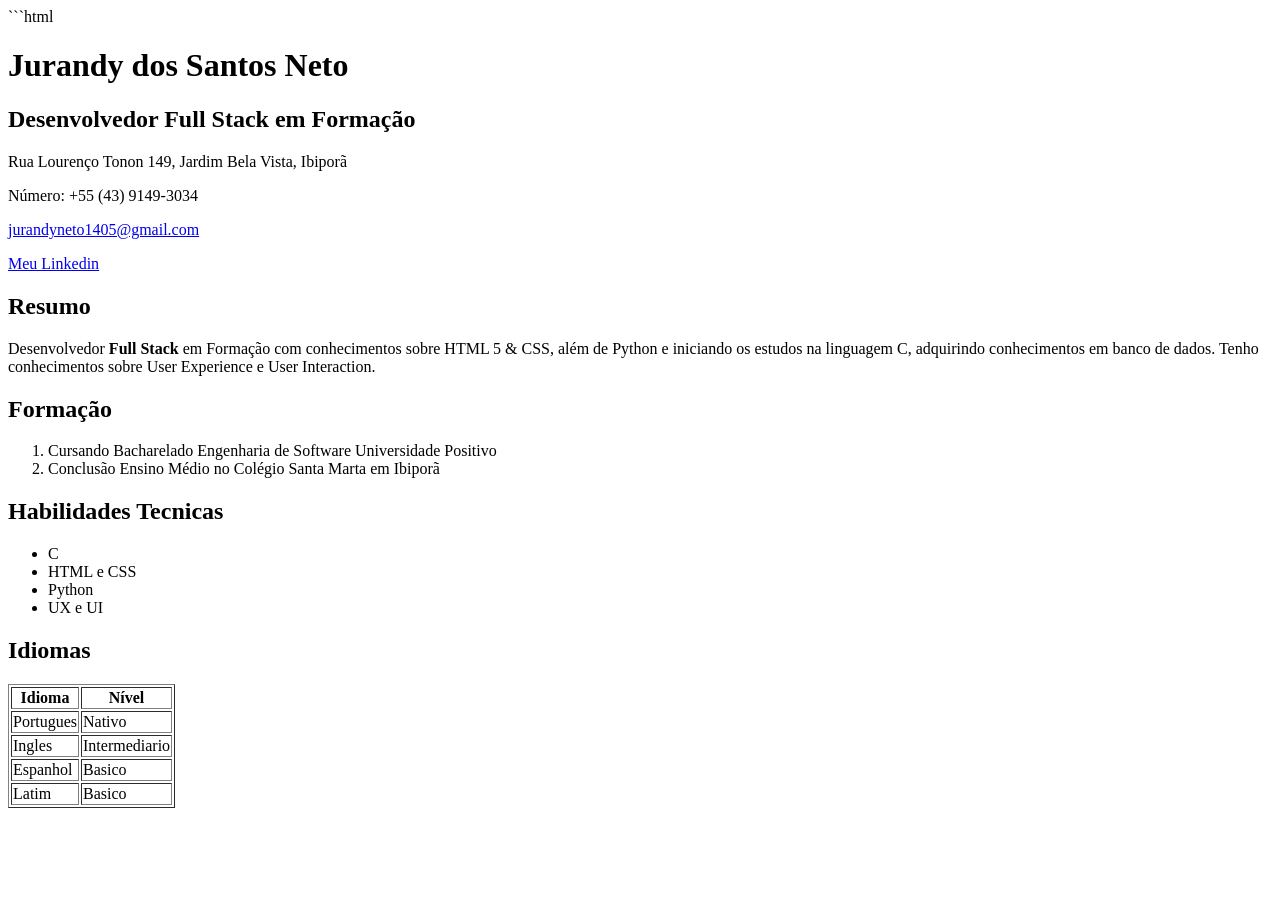
<file: Aula 2/index.html>
```html
<!DOCTYPE html>
<html lang="pt-br">
<head>
    <meta charset="UTF-8">
    <title>Currículo Jurandy dos Santos Neto</title>
</head>
<body>
    <div id="cabecalho">
        <h1>Jurandy dos Santos Neto</h1>

        <h2>Desenvolvedor Full Stack em Formação</h2>

        <p>
            Rua Lourenço Tonon 149, Jardim Bela Vista, Ibiporã
        </p>

        <p>
            Número: +55 (43) 9149-3034
        </p>

        <p>
            <a href="mailto:jurandyneto1405@gmail.com">
                jurandyneto1405@gmail.com
            </a>
        </p>

        <p>
            <a href="https://www.linkedin.com/in/jurandysantosneto">
                Meu Linkedin
            </a>
        </p>
    </div>

    <div id="corpo">
        <div id="Resumo">
            <h2>Resumo</h2>
            <p>
                Desenvolvedor <b>Full Stack</b> em Formação com conhecimentos
                sobre HTML 5 & CSS, além de Python e iniciando os estudos na
                linguagem C, adquirindo conhecimentos em banco de dados.
                Tenho conhecimentos sobre User Experience e User Interaction.
            </p>
        </div>

        <div id="Formação">
            <h2>Formação</h2>
            <ol>
                <li>
                    Cursando Bacharelado Engenharia de Software
                    Universidade Positivo
                </li>
                <li>
                    Conclusão Ensino Médio no Colégio Santa Marta em Ibiporã
                </li>
            </ol>
        </div>

        <div id="Habilidades Tecnicas">
            <h2>Habilidades Tecnicas</h2>
            <ul>
                <li>C</li>
                <li>HTML e CSS</li>
                <li>Python</li>
                <li>UX e UI</li>
            </ul>
        </div>

        <div id="idomas">
            <h2>Idiomas</h2>
            <table border="1">
                <tr>
                    <th>Idioma</th>
                    <th>Nível</th>
                </tr>
                <tr>
                    <td>Portugues</td>
                    <td>Nativo</td>
                </tr>
                <tr>
                    <td>Ingles</td>
                    <td>Intermediario</td>
                </tr>
                <tr>
                    <td>Espanhol</td>
                    <td>Basico</td>
                </tr>
                <tr>
                    <td>Latim</td>
                    <td>Basico</td>
                </tr>
            </table>
        </div>
    </div>
</body>
</html>
</file>
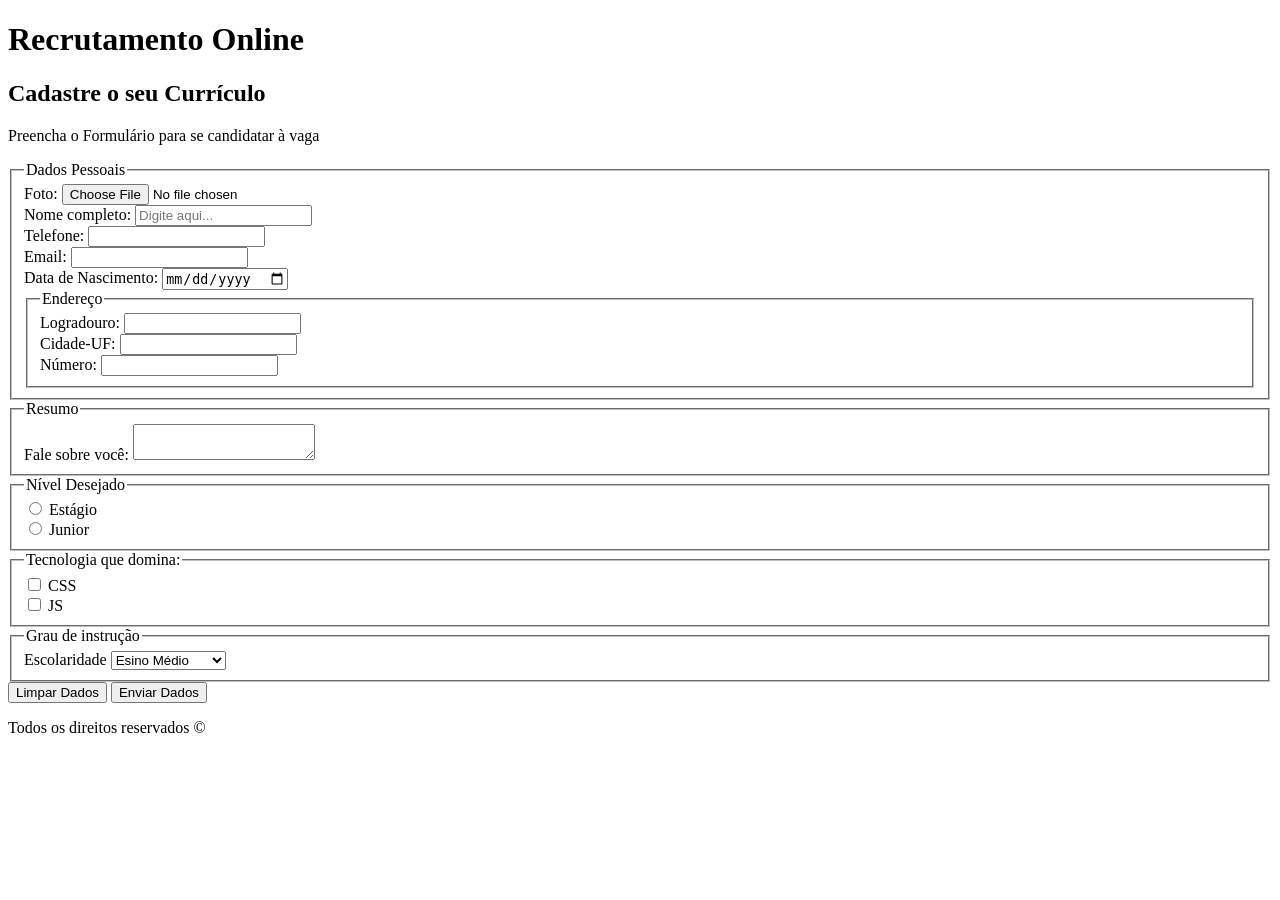
<file: Aula 3/index.html>
<!DOCTYPE html>
<html lang="pt-br">
    <head>
        <title>Recrutamento Online</title>
        <meta charset="UTF-8">
    </head>
    <body>
        <header>
            <h1>Recrutamento Online</h1>
        </header>
        <main>
            <section>
                <h2>Cadastre o seu Currículo</h2>
                <form action="https://postman-echo.com/post" method="post" enctype="multipart/form-data">
                    <p>Preencha o Formulário para se candidatar à vaga</p>
                    <fieldset>
                        <legend>Dados Pessoais</legend>
                        <div>
                            <label for="foto_id">Foto:</label>
                            <input id="foto" name="foto" type="file" accept="imagem/*">
                        </div>

                        <div>
                         <label for="nome_id">Nome completo:</label>
                         <input id="nome_id" name="nome" type="text" placeholder="Digite aqui...">
                        </div>

                        <div>
                         <label for="telefone_id">Telefone:</label>
                         <input id="telefone_id" name="telefone" type="tel" required>
                        </div>

                        <div>
                            <label for="email_id">Email:</label>
                            <input id="email_id" name="email" type="email">
                        </div>

                        <div>
                            <label for="data_nasc_id">Data de Nascimento:</label>
                            <input id="data_nasc_id" name="data_nasc" type="date">
                        </div>

                        <fieldset>
                            <legend>Endereço</legend>

                            <div>
                                <label for="logradouro_id">Logradouro:</label>
                                <input id="logradouro_id" name="logradouro" type="text">
                            </div>

                            <div>
                                <label for="cidade_id">Cidade-UF:</label>
                                <input id="cidade_id" name="cidade" type="text">
                            </div>

                            <div>
                                <label for="numero_id">Número:</label>
                                <input id="numero_id" name="numero" type="number">
                            </div>

                        </fieldset>

                    </fieldset>
                    <fieldset>
                        <legend>Resumo</legend>
                        <div>
                            <label for="resumo_id">Fale sobre você:</label>
                            <textarea id="resumo_id" name="resumo"></textarea>
                        </div>
                    </fieldset>

                    <fieldset>
                        <legend>Nível Desejado</legend>
                        <div>
                            <input id="nivel_estagio_id"
                                   name="nivel"
                                   type="radio"
                                   value="estagio">
                            <label for="nivel_estagio_id">Estágio</label>
                        </div>
                        
                        <div>
                            <input id="nivel_junior_id"
                                   name="nivel"
                                   type="radio"
                                   value="junior">
                            <label for="nivel_junior_id">Junior</label>
                        </div>
                    </fieldset>
                    <fieldset>
                        <legend>Tecnologia que domina:</legend>
                        <div>
                            <input id="tec_html_id"
                                    name="tecnologia"
                                    type="checkbox"
                                    value="css">
                            <label for="tec_css_id">CSS</label>
                        </div>
                        <div>
                            <input id="tec_js_id"
                                    name="tecnologia"
                                    type="checkbox"
                                    value="js">
                            <label for="tec_js_id">JS</label>
                        </div>
                    </fieldset>

                    <fieldset>
                        <legend>Grau de instrução</legend>
                        <div>
                            <label for="escolaridade_id">Escolaridade</label>
                            <select id="escolaridade_id" name="escolaridade">
                                <option value="medio">Esino Médio</option>
                                <option value="graduacao">Graduação</option>
                                <option value="pos">Pós Graduação</option>
                            </select>
                        </div>
                    </fieldset>
                    <div>
                        <button type="reset">Limpar Dados</button>
                        <button type="submit">Enviar Dados</button>
                    </div>
                </form>
            </section>
        </main>
        <footer>
            <p>Todos os direitos reservados &copy;</p>
        </footer>
    </body>
</html>
</file>
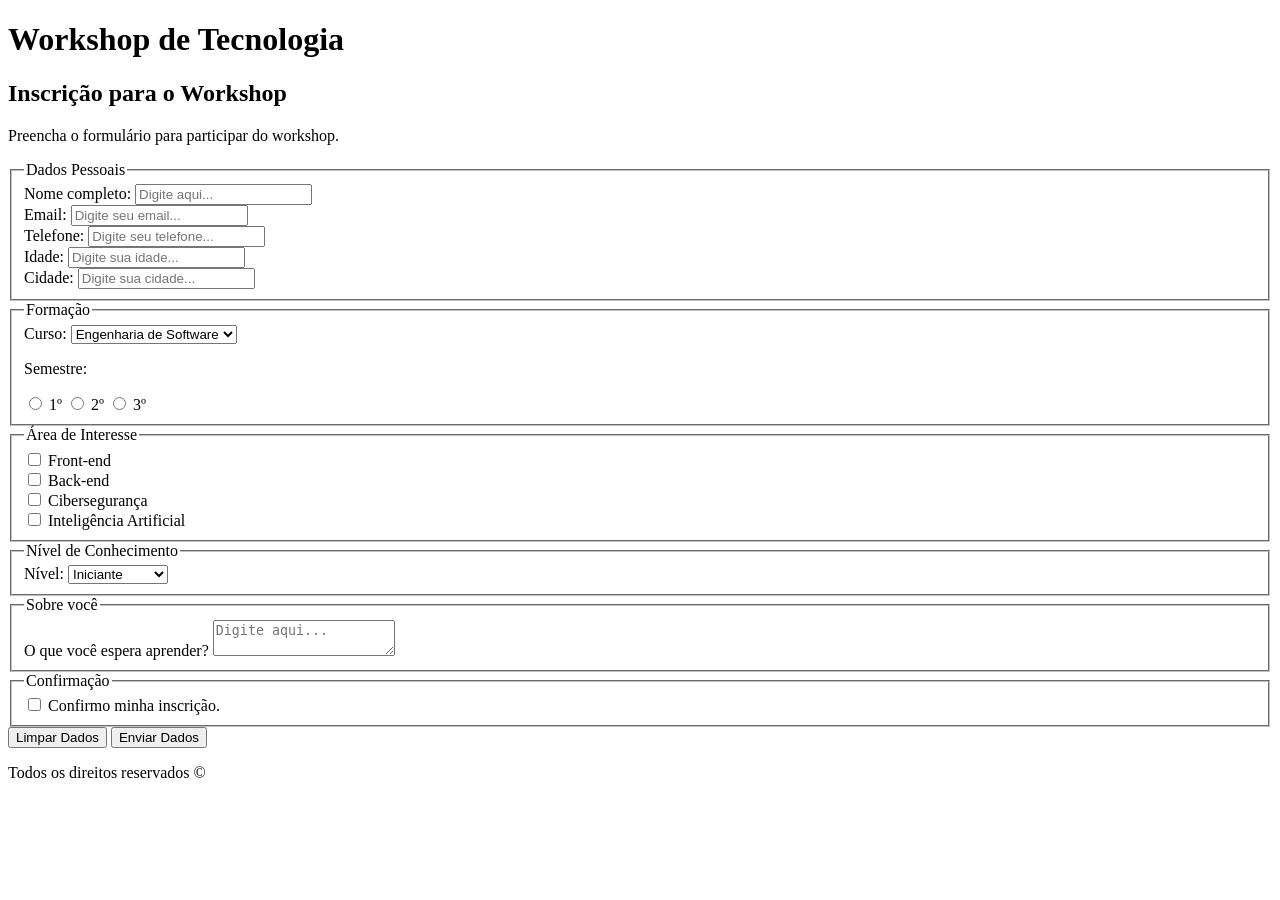
<file: Aula 4/index.html>
<!DOCTYPE html>
<html lang="pt-br">
    <head>
        <title>Workshop de Tecnologia</title>
        <meta charset="UTF-8">
    </head>

    <body>

        <header>
            <h1>Workshop de Tecnologia</h1>
        </header>

        <main>
            <section>

                <h2>Inscrição para o Workshop</h2>

                <form action="https://postman-echo.com/post" method="post">

                    <p>Preencha o formulário para participar do workshop.</p>

                    <fieldset>
                        <legend>Dados Pessoais</legend>

                        <div>
                            <label for="nome_id">Nome completo:</label>
                            <input
                                id="nome_id"
                                name="nome"
                                type="text"
                                placeholder="Digite aqui..."
                                required>
                        </div>

                        <div>
                            <label for="email_id">Email:</label>
                            <input
                                id="email_id"
                                name="email"
                                type="email"
                                placeholder="Digite seu email..."
                                pattern=".+@.+"
                                required>
                        </div>

                        <div>
                            <label for="telefone_id">Telefone:</label>
                            <input
                                id="telefone_id"
                                name="telefone"
                                type="tel"
                                placeholder="Digite seu telefone..."
                                required>
                        </div>

                        <div>
                            <label for="idade_id">Idade:</label>
                            <input
                                id="idade_id"
                                name="idade"
                                type="number"
                                placeholder="Digite sua idade...">
                        </div>

                        <div>
                            <label for="cidade_id">Cidade:</label>
                            <input
                                id="cidade_id"
                                name="cidade"
                                type="text"
                                placeholder="Digite sua cidade...">
                        </div>

                    </fieldset>

                    <fieldset>
                        <legend>Formação</legend>

                        <div>
                            <label for="curso_id">Curso:</label>

                            <select
                                id="curso_id"
                                name="curso">

                                <option value="engenharia-software">
                                    Engenharia de Software
                                </option>

                                <option value="ciencia-computacao">
                                    Ciência da Computação
                                </option>

                                <option value="sistemas-informacao">
                                    Sistemas de Informação
                                </option>

                            </select>
                        </div>

                        <div>
                            <p>Semestre:</p>

                            <input
                                id="semestre_1"
                                name="semestre"
                                type="radio"
                                value="1">

                            <label for="semestre_1">1º</label>

                            <input
                                id="semestre_2"
                                name="semestre"
                                type="radio"
                                value="2">

                            <label for="semestre_2">2º</label>

                            <input
                                id="semestre_3"
                                name="semestre"
                                type="radio"
                                value="3">

                            <label for="semestre_3">3º</label>

                        </div>

                    </fieldset>

                    <fieldset>
                        <legend>Área de Interesse</legend>

                        <div>
                            <input
                                id="frontend_id"
                                name="interesse"
                                type="checkbox"
                                value="frontend">

                            <label for="frontend_id">
                                Front-end
                            </label>
                        </div>

                        <div>
                            <input
                                id="backend_id"
                                name="interesse"
                                type="checkbox"
                                value="backend">

                            <label for="backend_id">
                                Back-end
                            </label>
                        </div>

                        <div>
                            <input
                                id="cyber_id"
                                name="interesse"
                                type="checkbox"
                                value="ciberseguranca">

                            <label for="cyber_id">
                                Cibersegurança
                            </label>
                        </div>

                        <div>
                            <input
                                id="ia_id"
                                name="interesse"
                                type="checkbox"
                                value="ia">

                            <label for="ia_id">
                                Inteligência Artificial
                            </label>
                        </div>

                    </fieldset>

                    <fieldset>
                        <legend>Nível de Conhecimento</legend>

                        <div>
                            <label for="nivel_id">
                                Nível:
                            </label>

                            <select
                                id="nivel_id"
                                name="nivel">

                                <option value="iniciante">
                                    Iniciante
                                </option>

                                <option value="intermediario">
                                    Intermediário
                                </option>

                                <option value="avancado">
                                    Avançado
                                </option>

                            </select>
                        </div>

                    </fieldset>

                    <fieldset>
                        <legend>Sobre você</legend>

                        <div>
                            <label for="resumo_id">
                                O que você espera aprender?
                            </label>

                            <textarea
                                id="resumo_id"
                                name="resumo"
                                placeholder="Digite aqui..."></textarea>
                        </div>

                    </fieldset>

                    <fieldset>
                        <legend>Confirmação</legend>

                        <div>
                            <input
                                id="termos_id"
                                name="termos"
                                type="checkbox"
                                required>

                            <label for="termos_id">
                                Confirmo minha inscrição.
                            </label>
                        </div>

                    </fieldset>

                    <div>
                        <button type="reset">
                            Limpar Dados
                        </button>

                        <button type="submit">
                            Enviar Dados
                        </button>
                    </div>

                </form>

            </section>
        </main>

        <footer>
            <p>Todos os direitos reservados &copy;</p>
        </footer>

    </body>
</html>
</file>
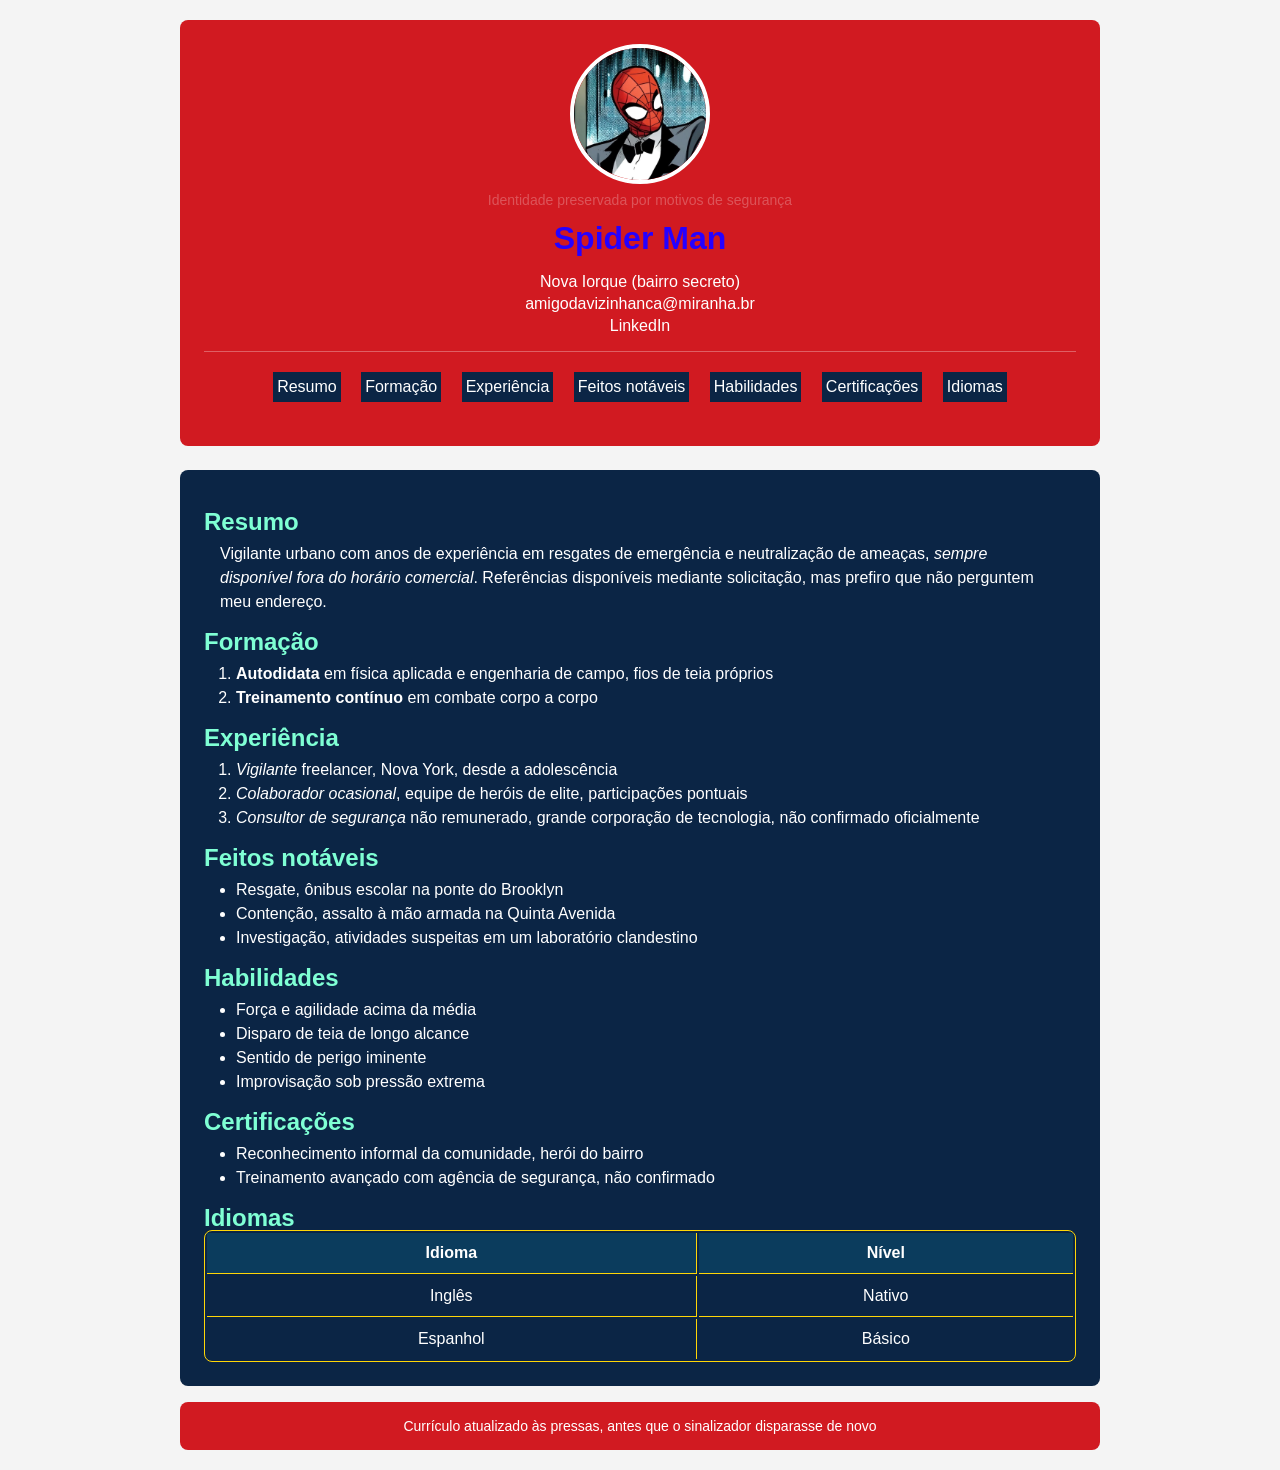
<file: Aula 5/index.html>
<!DOCTYPE html>
<html lang="pt-br">
<head>
  <meta charset="UTF-8" />
  <meta name="viewport" content="width=device-width, initial-scale=1.0" />
  <title>Currículo Spider-Man</title>
  <link rel="stylesheet" href="./styles/global.css">
</head>
<body>
  <header>
    <figure>
      <img src="./images/miranha.jpg" alt="Foto de perfil, pessoa mascarada com traje vermelho e azul" />
      <figcaption>Identidade preservada por motivos de segurança</figcaption>
    </figure>
    <h1 style="color: rgb(38, 0, 255);">Spider Man</h1>
    <div class="header-info">
      <p>Nova Iorque (bairro secreto)</p>
      <p>
        <a href="mailto:amigodavizinhanca@miranha.br">amigodavizinhanca@miranha.br</a>
      </p>
      <p>
        <a href="https://www.linkedin.com/in/miranha/">LinkedIn</a>
      </p>
      <nav>
        <ul>
          <li><a href="#resumo">Resumo</a></li>
          <li><a href="#formacao">Formação</a></li>
          <li><a href="#experiencia">Experiência</a></li>
          <li><a href="#feitos">Feitos notáveis</a></li>
          <li><a href="#habilidades">Habilidades</a></li>
          <li><a href="#certificacoes">Certificações</a></li>
          <li><a href="#idiomas">Idiomas</a></li>
        </ul>
      </nav>
    </div>
  </header>

  <main>
    <section id="resumo">
      <h2>Resumo</h2>
      <p>
        Vigilante urbano com anos de experiência em resgates de emergência e neutralização de ameaças,
        <em>sempre disponível fora do horário comercial</em>. Referências disponíveis mediante solicitação,
        mas prefiro que não perguntem meu endereço.
      </p>
    </section>

    <section id="formacao">
      <h2>Formação</h2>
      <ol>
        <li><strong>Autodidata</strong> em física aplicada e engenharia de campo, fios de teia próprios</li>
        <li><strong>Treinamento contínuo</strong> em combate corpo a corpo</li>
      </ol>
    </section>

    <section id="experiencia">
      <h2>Experiência</h2>
      <ol>
        <li><em>Vigilante</em> freelancer, Nova York, desde a adolescência</li>
        <li><em>Colaborador ocasional</em>, equipe de heróis de elite, participações pontuais</li>
        <li><em>Consultor de segurança</em> não remunerado, grande corporação de tecnologia, não confirmado oficialmente</li>
      </ol>
    </section>

    <section id="feitos">
      <h2>Feitos notáveis</h2>
      <ul>
        <li>Resgate, ônibus escolar na ponte do Brooklyn</li>
        <li>Contenção, assalto à mão armada na Quinta Avenida</li>
        <li>Investigação, atividades suspeitas em um laboratório clandestino</li>
      </ul>
    </section>

    <section id="habilidades">
      <h2>Habilidades</h2>
      <ul>
        <li>Força e agilidade acima da média</li>
        <li>Disparo de teia de longo alcance</li>
        <li>Sentido de perigo iminente</li>
        <li>Improvisação sob pressão extrema</li>
      </ul>
    </section>

    <section id="certificacoes">
      <h2>Certificações</h2>
      <ul>
        <li>Reconhecimento informal da comunidade, herói do bairro</li>
        <li>Treinamento avançado com agência de segurança, não confirmado</li>
      </ul>
    </section>

    <section id="idiomas">
      <h2>Idiomas</h2>
      <table>
        <thead>
          <tr>
            <th scope="col">Idioma</th>
            <th scope="col">Nível</th>
          </tr>
        </thead>
        <tbody>
          <tr>
            <td>Inglês</td>
            <td>Nativo</td>
          </tr>
          <tr>
            <td>Espanhol</td>
            <td>Básico</td>
          </tr>
        </tbody>
      </table>
    </section>
  </main>

  <footer>
    <p>Currículo atualizado às pressas, antes que o sinalizador disparasse de novo</p>
  </footer>
</body>

</html>
</file>
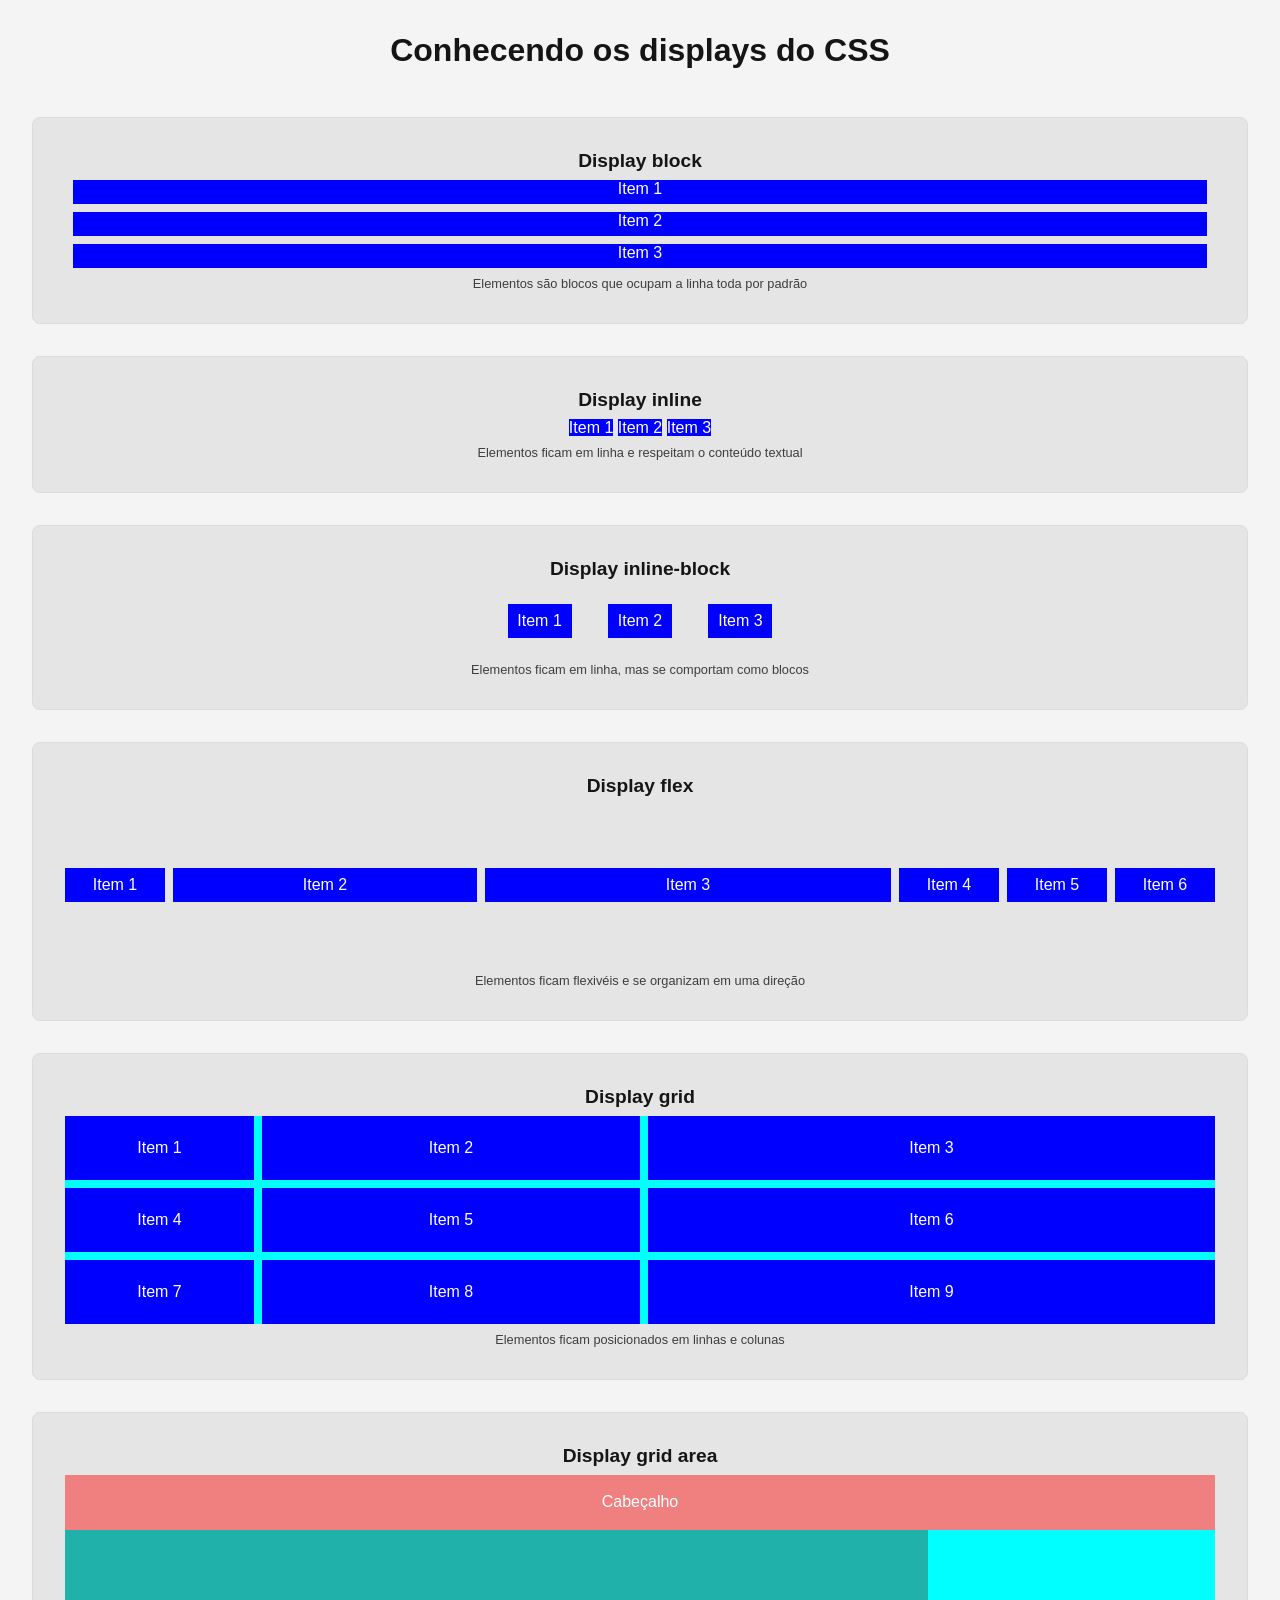
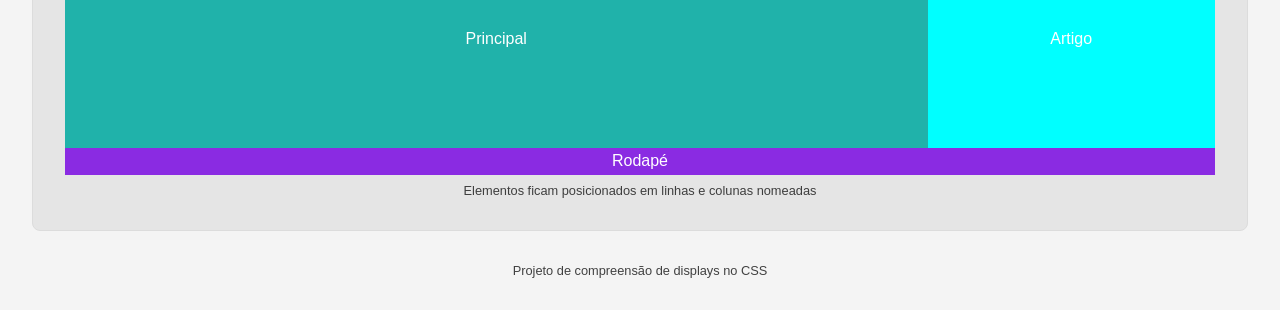
<file: aula-6/exemplos/index.html>
<!DOCTYPE html>
<html lang="pt-br">
<head>
  <meta charset="UTF-8">
  <meta name="viewport" content="width=device-width, initial-scale=1.0">
  <link rel="stylesheet" href="./styles/global.css">
  <link rel="icon" href="./images/block.png" type="image/x-icon">
  <title>Conhecendo os displays</title>
</head>
<body>
  <header>
    <h1>Conhecendo os displays do CSS</h1>
  </header>
  <main>
    <section>
      <h2>Display block</h2>
      <div class="container-block">
        <div class="item">Item 1</div>
        <div class="item">Item 2</div>
        <div class="item">Item 3</div>
      </div>
      <p>Elementos são blocos que ocupam a linha toda por padrão</p>
    </section>

    <section>
      <h2>Display inline</h2>
      <div class="container-inline">
        <div class="item">Item 1</div>
        <div class="item">Item 2</div>
        <div class="item">Item 3</div>
      </div>
      <p>Elementos ficam em linha e respeitam o conteúdo textual</p>
    </section>

    <section>
      <h2>Display inline-block</h2>
      <div class="container-inline-block">
        <div class="item">Item 1</div>
        <div class="item">Item 2</div>
        <div class="item">Item 3</div>
      </div>
      <p>Elementos ficam em linha, mas se comportam como blocos</p>
    </section>

    <section>
      <h2>Display flex</h2>
      <div class="container-flex">
        <div class="item">Item 1</div>
        <div id="item-2" class="item">Item 2</div>
        <div id="item-3" class="item">Item 3</div>
        <div class="item">Item 4</div>
        <div class="item">Item 5</div>
        <div class="item">Item 6</div>
      </div>  
      <p>Elementos ficam flexivéis e se organizam em uma direção</p>
    </section>
    
    <section>
      <h2>Display grid</h2>
      <div class="container-grid">
        <div class="item">Item 1</div>
        <div class="item">Item 2</div>
        <div class="item">Item 3</div>
        <div class="item">Item 4</div>
        <div class="item">Item 5</div>
        <div class="item">Item 6</div>
        <div class="item">Item 7</div>
        <div class="item">Item 8</div>
        <div class="item">Item 9</div>
      </div>  
      <p>Elementos ficam posicionados em linhas e colunas</p>
    </section>

    <section>
      <h2>Display grid area</h2>
      <div class="container-grid-area">
        <div class="item item-cabecalho">Cabeçalho</div>
        <div class="item item-principal">Principal</div>
        <div class="item item-artigo">Artigo</div>
        <div class="item item-rodape">Rodapé</div>
      </div>
      <p>Elementos ficam posicionados em linhas e colunas nomeadas</p>
    </section>

  </main>
  <footer>
    <p>Projeto de compreensão de displays no CSS</p>
  </footer>
</body>
</html>
</file>
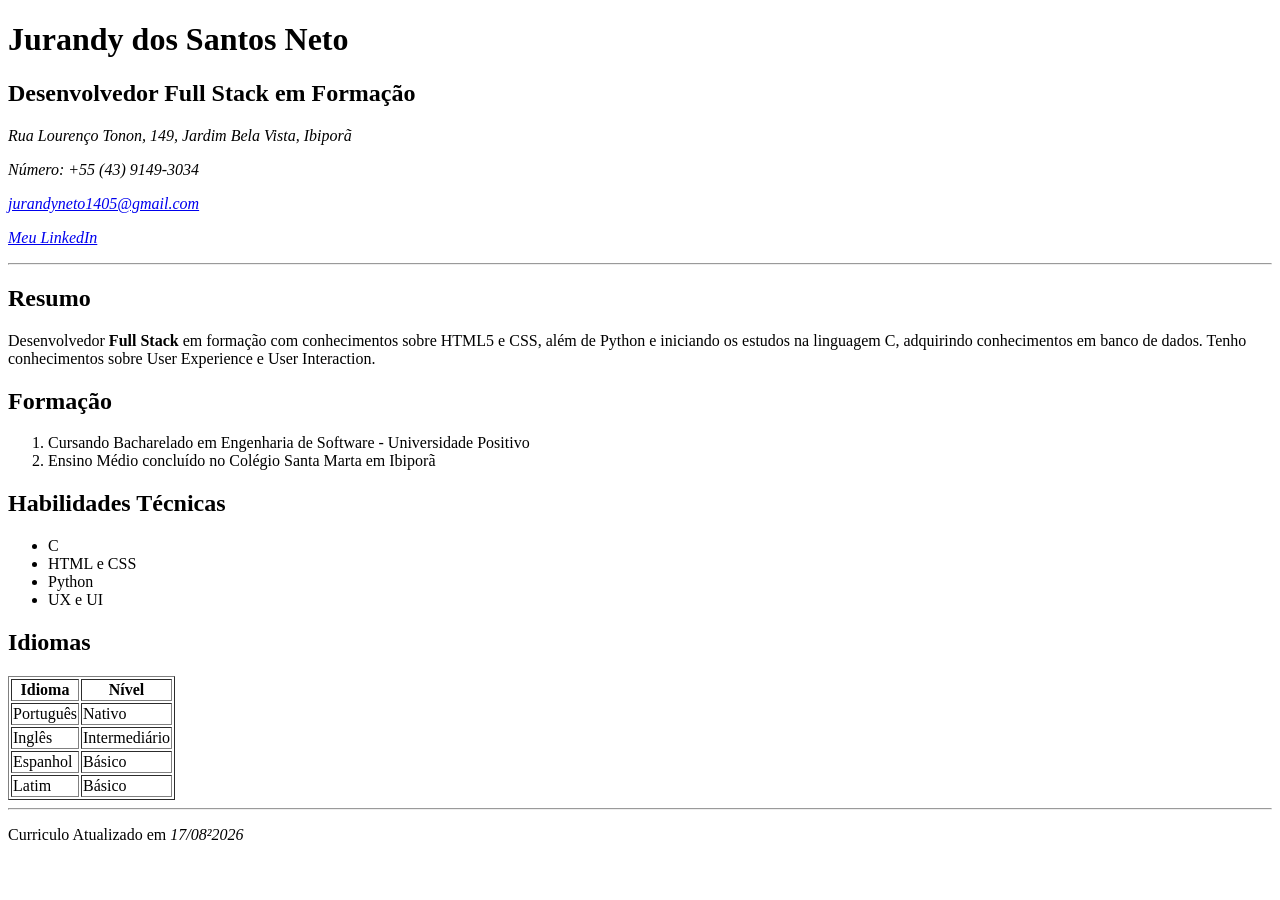
<file: Aula 2/index.semantica.html>
<!doctype html>
<html lang="pt-br">
  <head>
    <meta charset="UTF-8" />
    <title>Currículo Jurandy dos Santos Neto</title>
  </head>
  <body>
    <header>
      <h1>Jurandy dos Santos Neto</h1>
      <h2>Desenvolvedor Full Stack em Formação</h2>
      <address>
        <p>Rua Lourenço Tonon, 149, Jardim Bela Vista, Ibiporã</p>
        <p>Número: +55 (43) 9149-3034</p>
        <p>
          <a href="mailto:jurandyneto1405@gmail.com">
            jurandyneto1405@gmail.com
          </a>
        </p>
        <p>
          <a href="https://www.linkedin.com/in/jurandysantosneto">
            Meu LinkedIn
          </a>
        </p>
      </address>
    </header>
    <hr />
    <main>
      <section>
        <h2>Resumo</h2>
        <p>
          Desenvolvedor <strong>Full Stack</strong> em formação com
          conhecimentos sobre HTML5 e CSS, além de Python e iniciando os estudos
          na linguagem C, adquirindo conhecimentos em banco de dados. Tenho
          conhecimentos sobre User Experience e User Interaction.
        </p>
      </section>
      <section>
        <h2>Formação</h2>
        <ol>
          <li>
            Cursando Bacharelado em Engenharia de Software - Universidade
            Positivo
          </li>

          <li>Ensino Médio concluído no Colégio Santa Marta em Ibiporã</li>
        </ol>
      </section>
      <section>
        <h2>Habilidades Técnicas</h2>
        <ul>
          <li>C</li>
          <li>HTML e CSS</li>
          <li>Python</li>
          <li>UX e UI</li>
        </ul>
      </section>
      <section>
        <h2>Idiomas</h2>
        <table border="1">
          <thead>
            <tr>
              <th>Idioma</th>
              <th>Nível</th>
            </tr>
          </thead>

          <tbody>
            <tr>
              <td>Português</td>
              <td>Nativo</td>
            </tr>

            <tr>
              <td>Inglês</td>
              <td>Intermediário</td>
            </tr>

            <tr>
              <td>Espanhol</td>
              <td>Básico</td>
            </tr>

            <tr>
              <td>Latim</td>
              <td>Básico</td>
            </tr>
          </tbody>
        </table>
      </section>
    </main>
    <hr>
    <footer>
        <p>Curriculo Atualizado em <i> 17/08²2026</i></p>
    </footer>
  </body>
</html>
</file>
<file: Aula 5/styles/global.css>
* {
    margin: 0;
    padding: 0;
    box-sizing: border-box;
}

body {
    font-size: 16px;
    font-family: Arial, Helvetica, sans-serif;
    color: #1a1a1a;
    background-color: #f4f4f4;
    padding: 1.25rem;
    max-width: 60rem;
    margin: auto;
}

header {
    background-color: #d11a21;
    color: #ffffff;
    padding: 1.5rem;
    border-radius: 0.5rem;
    text-align: center;
}
header img {
    width: 8.75rem;
    height: 8.75rem;
    border-radius: 50%;
    border: 0.25rem solid #ffffff;
}
header figcaption {
    font-size: 0.875rem;
    opacity: 0.25;
    margin-top: 0.25rem;
}
header h1 {
    margin-top: 0.75rem;
    font-size: 2rem;
}
.header-info {
    margin-top: 1rem;
}

header p {
    margin-top: 0.25rem;
}

header a {
    color: inherit;
    text-decoration: none;
}
header a:hover {
    opacity: 0.8;
    cursor: pointer;
    color: #ffd607;
    transition: 0.5s;
}

nav {
    margin-top: 1rem;
    padding: 1rem;
    border-top: 0.0625rem solid rgba(255, 255, 255, 0.3);
}
nav ul {
    list-style: none;
}

nav li {
    display: inline-block;
    margin: 0.25rem 0.5rem;
}

nav a {
    display : block; 
    background-color: #0b2545;
    padding: 0.375rem 0.25rem;
    border-radius: 0,25rem;
}

main {
    padding: 1.5rem;
    color: #ffffff;
    background-color: #0b2545;
    margin-top: 1.5rem;
    border-radius:0.5rem;

}
section {
    margin-top: 1rem;
    line-height: 1.5rem;
}

main section h2{
    color:aquamarine
}

section p {
    margin: 0.5rem 1rem;
}

section ul,
section ol {
    margin: 0.5rem 1rem;
    padding-left: 1rem;
}

table {
    width: 100%;
    margin-top: 0,25rem;
    border: 0.00275rem solid #ffd607;
    border-radius: 0.5rem;
}

table th {
    background-color: #0b3c5d;
}

table th,
table td {
    padding: 0.5rem;
    text-align: center;
    border-right: 0.00275rem solid #ffd607;
    border-bottom: 0.00275rem solid #ffd607;
}

table th:last-child,
table td:last-child {
    border-right: none;
}

table tr:last-child td {
    border-bottom: none;
}

footer {
    margin-top: 1rem;
    font-size: 0.875rem;
    text-align: center;
    color: white;
    background-color: #d11a21;
    padding: 1rem;
    border-radius: 0.5rem;
}
</file>
<file: aula-6/exemplos/styles/global.css>
* {
  margin: 0;
  padding: 0;
  box-sizing: border-box;
}

body {
  font-size: 16px;
  font-family: "Franklin Gothic Medium", sans-serif;
  padding: 2rem;
  background-color: #f4f4f4;
  color: #151515;
}

h1 {
  text-align: center;
  margin-bottom: 3rem;
}

h2 {
  font-size: 1.2rem;
  margin-bottom: 0.5rem;
}

p {
  opacity: 0.8;
  font-size: 0.8rem;
  margin-top: 0.5rem;
}

section {
  background-color: #e5e5e5;
  padding: 2rem;
  margin-bottom: 2rem;
  border-radius: 0.5rem;
  border: 1px solid #dcdcdc;
  text-align: center;
}

footer {
  text-align: center;
}

.item {
  background-color: blue;
  color: white;
}

.container-block .item {
  display: block;
  height: 1.5rem;
  margin: 0.5rem;
}

.container-inline .item {
  display: inline;
}

.container-inline-block .item {
  display: inline-block;
  padding: 0.5rem;
  margin: 1rem;
  width: 4rem;
}

.container-flex {
  display: flex;
  justify-content: center;
  align-items: center;
  flex-wrap: wrap;
  height: 10rem;
  gap: 0.5rem;
}

.container-flex .item {
  padding: 0.5rem;
  flex-basis: 100px;
  flex-shrink: 0;
  flex-grow: 0;
}

#item-2 {
  flex-grow: 2;
}

#item-3 {
  flex-grow: 3;
}

.container-grid {
  background-color: aqua;
  display: grid;
  grid-template-columns: 1fr 2fr 3fr;
  grid-auto-rows: minmax(4rem, auto);
  gap: 0.5rem;
}

.container-grid .item {
  display: flex;
  align-items: center;
  justify-content: center;
}

.container-grid-area {
  display: grid;
  grid-template-areas:
    "cabecalho  cabecalho"
    "principal  artigo"
    "rodape     rodape";
  grid-template-columns: 3fr 1fr;
  grid-template-rows: 1fr 4fr 0.5fr;
  height: 300px;
}

.container-grid-area div {
  display: flex;
  align-items: center;
  justify-content: center;
}

.container-grid-area .item-cabecalho {
  grid-area: cabecalho;
  background-color: lightcoral;
}

.container-grid-area .item-principal {
  grid-area: principal;
  background-color: lightseagreen;
}

.container-grid-area .item-artigo {
  grid-area: artigo;
  background-color: aqua;
}

.container-grid-area .item-rodape {
  grid-area: rodape;
  background-color: blueviolet;
}
</file>
